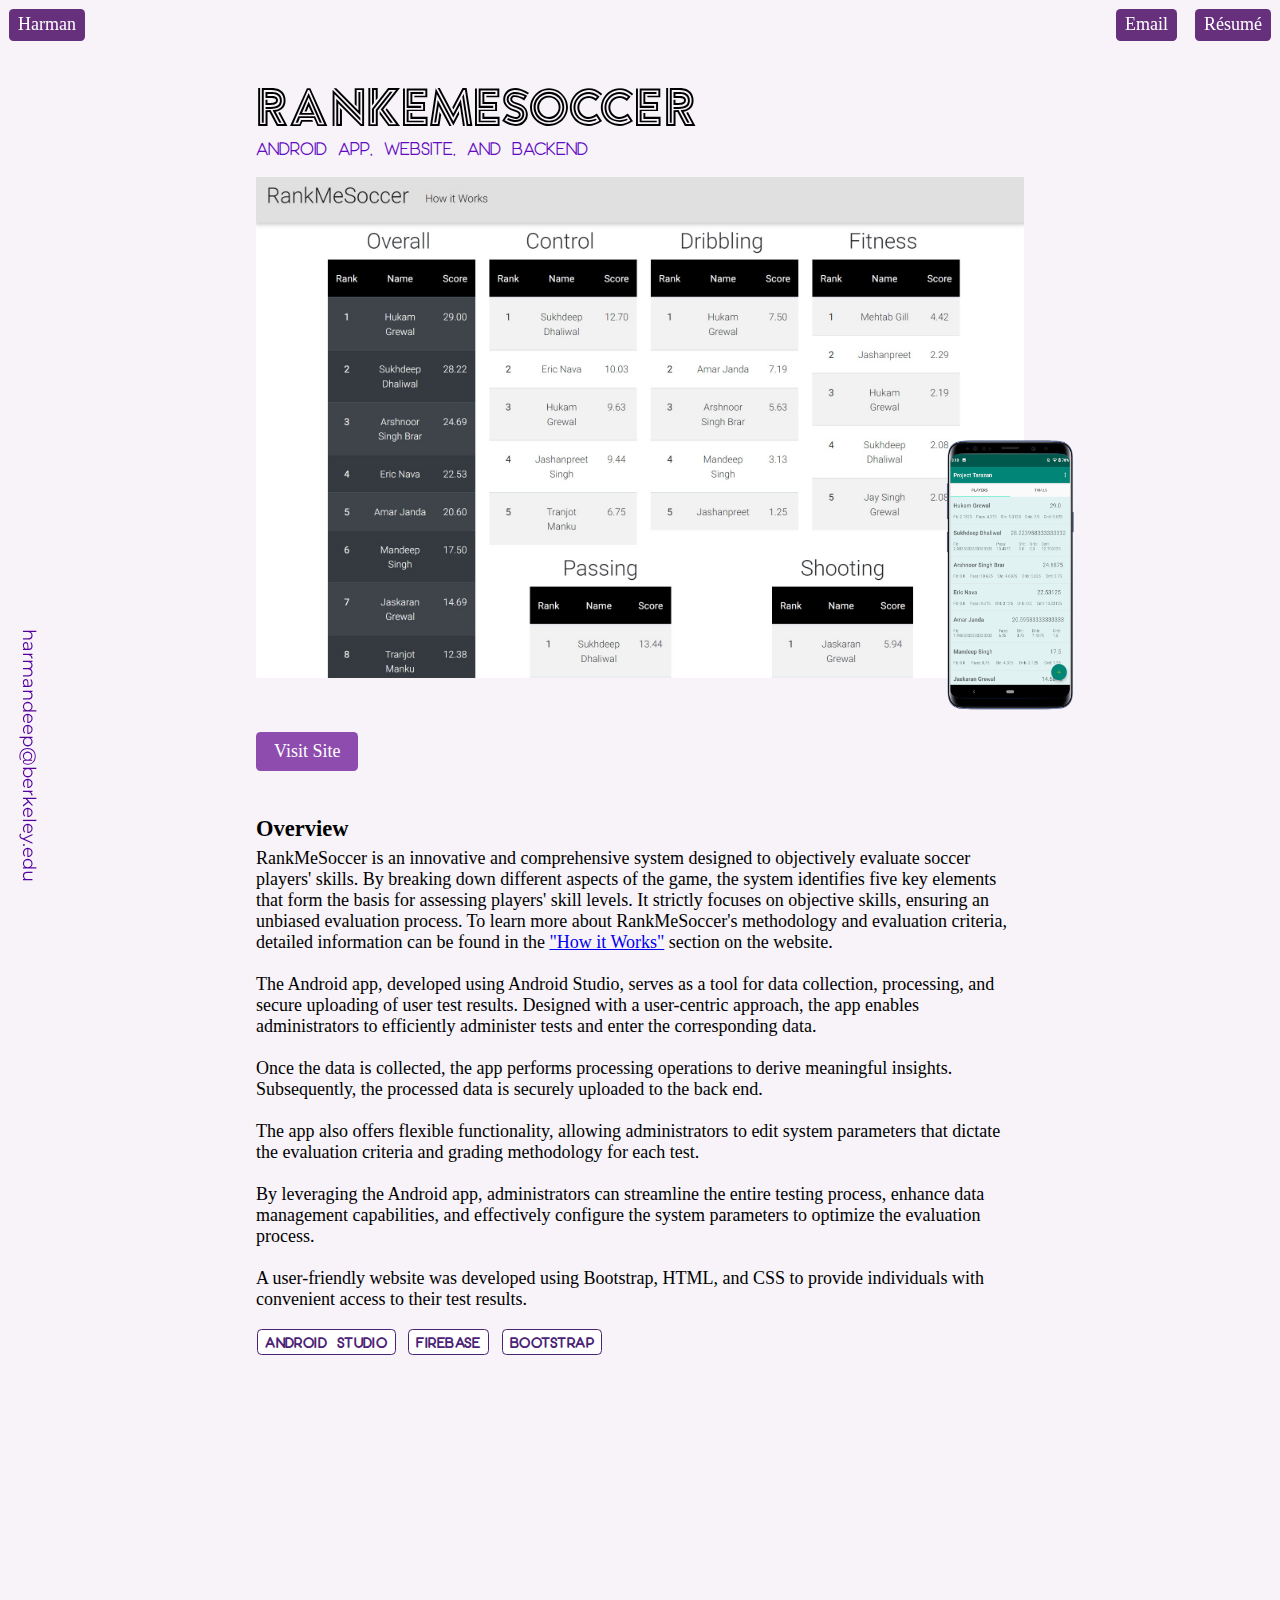
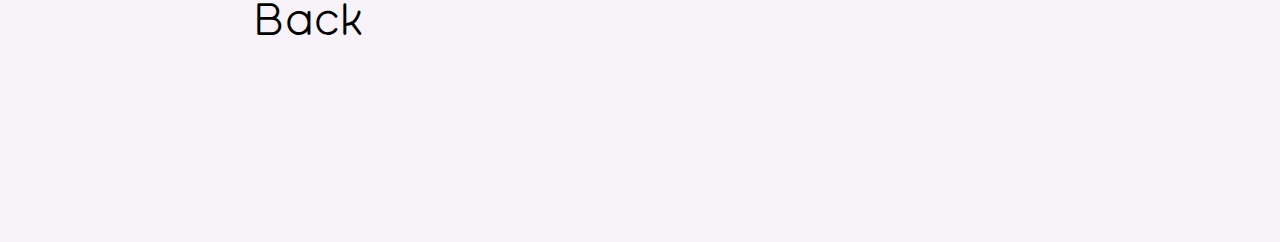
<file: rankmesoccer.html>
<html lang="en">

<head>
    <meta charset="UTF-8">
    <meta http-equiv="X-UA-Compatible" content="IE=edge">
    <meta name="viewport" content="width=device-width, initial-scale=1.0">
    <title>RankMeSoccer</title>
    <link rel="preconnect" href="https://fonts.googleapis.com">
    <link rel="preconnect" href="https://fonts.gstatic.com" crossorigin>
    <link href="https://fonts.googleapis.com/css2?family=Lato&family=Montserrat&display=swap" rel="stylesheet">
    
    <link rel="apple-touch-icon" sizes="180x180" href="[data-uri]">
    <link rel="icon" type="image/png" sizes="32x32" href="[data-uri]">
    <link rel="icon" type="image/png" sizes="16x16" href="[data-uri]">
    <link rel="manifest" href="[data-uri]">

  <script type="module" crossorigin src="/assets/modulepreload-polyfill.c7c6310f.js"></script>
  <script type="module" crossorigin src="/assets/project.d0f48518.js"></script>
  <link rel="stylesheet" href="/assets/project.1b3b463b.css">
</head>

<body>
    <a href="mailto: harmandeep@berkeley.edu">
        <p id="emailDisplay" class="emailDisplay">harmandeep@berkeley.edu</p>
    </a>
    <nav id="navbar">
        <a href="#" onclick="window.close();return false;" class="backButton">
            Harman
        </a>

        <a href="mailto: harmandeep@berkeley.edu">
            Email
        </a>
        <a target="_blank" href="./HarmanResume.pdf">
            Résumé
        </a>
    </nav>
    <section>


        <div class="marginContainer">
            <div class="container">
                <div class="projectInfoContainer">
                    <div class="onScroll">
                        <p class="projectMainTitle">
                            RankeMeSoccer
                        </p>
                        <p class="projectSubTitle">
                            Android App, WebSite, and BackEnd
                        </p>
                    </div>

                    <div class="onScroll projectImageContainer">
                        <img id="StanzaZero" class="picture1 " src="/assets/RankMeSoccerHomePage.fb909a5b.jpg">
                        <img id="StanzaZeroOne" class="picture2 " src="/assets/InPhoneRankMeSoccerHomePage.e917f8da.png">
                    </div>


                    <div class="onScroll">
                        <a target="_blank" href="https://rankmesoccer.web.app/">
                            <button class="mybutton">
                                Visit Site
                            </button>
                        </a>
                        <p class="subHeader">
                            Overview
                        </p>
                        <p class="projectSumarry">

                            RankMeSoccer is an innovative and comprehensive system designed to objectively evaluate
                            soccer players' skills. By breaking down different aspects of the game, the system
                            identifies five key elements that form the basis for assessing players' skill levels.
                            It strictly focuses on objective skills, ensuring an unbiased evaluation process.
                            To learn more about RankMeSoccer's methodology and evaluation criteria, detailed information
                            can be found in the
                            <a target="_blank" href="https://rankmesoccer.web.app/HowItWorks.html">"How it Works"</a>
                            section on the website.
                            <br>
                            <br>
                            The Android app, developed using Android Studio, serves as a tool for data
                            collection, processing, and secure uploading of user test results. Designed with a
                            user-centric approach, the app enables administrators to efficiently administer tests and
                            enter the corresponding data.
                            <br>
                            <br>
                            Once the data is collected, the app performs processing operations to derive
                            meaningful insights. Subsequently, the processed data is securely uploaded to the back end.
                            <br>
                            <br>
                            The app also offers flexible functionality, allowing administrators to edit system
                            parameters that dictate the evaluation criteria and grading methodology for each
                            test.
                            <br>
                            <br>
                            By leveraging the Android app, administrators can streamline the entire testing process,
                            enhance data management capabilities, and effectively configure the system parameters to
                            optimize the evaluation process.
                            <br>
                            <br>

                            A user-friendly website was developed using Bootstrap, HTML, and CSS to provide individuals
                            with convenient access to their test results.


                        </p>
                    </div>
                    <div class="onScroll techStackContainer">
                        <p class="techListItem">
                            Android Studio
                        </p>
                        <p class="techListItem">
                            Firebase
                        </p>
                        <p class="techListItem">
                            BootStrap
                        </p>


                    </div>


                    <div class="bottomPage">
                        <a class="backButtonBottom">Back</a>
                    </div>
                </div>
            </div>
        </div>

    </section>






    

</body>

</html>
</file>
<file: assets/project.1b3b463b.css>
@font-face{font-family:Argon;src:url(/assets/Argon.0c536f93.otf)}@font-face{font-family:Moon;src:url(/assets/Moon.cfb0b36b.otf)}@font-face{font-family:MoonBold;src:url(/assets/MoonBold.dd30b068.otf)}html{scroll-behavior:smooth;font-size:62.5%;background:#f7f3f9;-webkit-font-smoothing:antialiased;-moz-osx-font-smoothing:grayscale;text-rendering:optimizeLegibility}@media only screen and (max-width: 1400px){html{font-size:56.25%}}@media only screen and (max-width: 900px){html{font-size:50%}}@media only screen and (max-width: 600px){html{font-size:43.75%}}@media only screen and (max-width: 300px){html{font-size:33.75%}}@media only screen and (min-width: 1800px){html{font-size:75%}}*{margin:0rem;padding:0rem;box-sizing:border-box;font-family:Quattrocento Sans}nav{width:100%;display:flex;align-content:center;justify-content:flex-end;flex-direction:row;position:fixed;top:0;z-index:3;transition:top .3s}nav a{text-decoration:none;color:inherit;color:#fff;margin:1rem;font-size:2rem;padding:.6rem 1rem;border-radius:.5rem;background-color:#440360cf;position:relative;z-index:3;cursor:pointer}.backButton{margin-right:auto}.marginContainer{width:100%;display:flex;margin-top:8rem;justify-content:center}.container{min-height:100vh;width:60%;max-width:800px}@media only screen and (max-width: 600px){.container{width:90%}}.heroPic{width:100%}.projectMainTitle{font-size:6rem;font-family:Argon,Lato}@media only screen and (max-width: 1400px){.projectMainTitle{font-size:6rem}}@media only screen and (max-width: 600px){.projectMainTitle{font-size:4rem}}.projectSubTitle{font-size:2rem;color:#620bc1;font-family:Moon,Montserrat,sans-serif;text-transform:uppercase}@media only screen and (max-width: 1400px){.projectSubTitle{font-size:2rem}}.projectImageContainer{position:relative;display:flex;justify-content:center;width:100%;margin-top:2rem;margin-bottom:5rem;z-index:2}@media only screen and (max-width: 600px){.projectImageContainer{width:100%;align-items:flex-start}}.picture1{width:100%;border-radius:.1rem;z-index:1}@media only screen and (max-width: 600px){.picture1{width:80%}}.picture2{width:20%;z-index:2;position:absolute;right:-7rem;bottom:-4rem}@media only screen and (max-width: 600px){.picture2{bottom:0rem;right:1rem;top:15rem;width:15%}}.projectSumarry{font-size:2rem;margin-bottom:1rem}@media only screen and (max-width: 600px){.projectSumarry{font-size:1.8rem}}.techListItem{font-size:1.7rem;font-family:MoonBold;border:.1rem solid #4b2376;background:rgba(255,255,255,.9490196078);text-transform:uppercase;color:#4b2376;letter-spacing:.05rem;margin:.1rem;padding:.3rem .8rem .4rem;border-radius:.5rem}@media only screen and (max-width: 600px){.techListItem{backdrop-filter:none}}.androidButt{height:4.7rem;margin-left:0rem;margin-right:1rem;margin-top:1rem;border:none;opacity:1;cursor:pointer}.androidButt:hover{opacity:.8}.apple{height:4.7rem;margin-left:0rem;margin-top:1rem;border:none;opacity:1;cursor:pointer}.apple:hover{opacity:.8}.projectButtonContainer{display:flex;flex-wrap:wrap;flex-direction:row;width:100%;font-size:2.5rem;margin-bottom:2rem}.header{font-size:3.5rem;color:#000;border-bottom:.2rem solid black;font-weight:500}.subHeader{font-size:2.5rem;margin-bottom:.7rem;font-weight:600}.techStackContainer{display:flex;flex-direction:row;align-items:center;width:100%;flex-wrap:wrap;gap:1.2rem 1.2rem;margin-bottom:4rem;margin-top:2rem}.featureList{list-style-position:inside;font-size:1.8rem;margin-bottom:2rem}video{pointer-events:none;margin:2rem 0rem}.phoneVideo{margin:auto;width:40%}@media only screen and (max-width: 600px){.phoneVideo{width:80%}}.picture{width:20%}.center{display:flex;justify-content:center;align-items:center;margin:2rem 0rem}.bottomPage{height:50vh;display:flex;justify-content:space-between;align-items:center}.backButtonBottom{font-size:5rem;text-decoration:none;color:inherit;cursor:pointer;font-family:Moon;letter-spacing:3}.myButton{background-color:#8d4cae;border:none;opacity:1;border-radius:.5rem;color:#fff;padding:1rem 2rem;text-align:center;text-decoration:none;display:inline-block;font-size:2rem;margin:1rem 0rem 5rem;cursor:pointer;transition:background-color .2s}.myButton:hover{background-color:#733e8e}.myButton:active{background-color:#481c5f}.puff-in-center{-webkit-animation:puff-in-center .7s linear both;animation:puff-in-center .7s linear both}@-webkit-keyframes puff-in-center{0%{-webkit-transform:rotateX(-100deg);transform:rotateX(-100deg);-webkit-transform-origin:top;transform-origin:top;opacity:0}to{-webkit-transform:rotateX(0deg);transform:rotateX(0);-webkit-transform-origin:top;transform-origin:top;opacity:1}}@keyframes puff-in-center{0%{-webkit-transform:rotateX(-100deg);transform:rotateX(-100deg);-webkit-transform-origin:top;transform-origin:top;opacity:0}to{-webkit-transform:rotateX(0deg);transform:rotateX(0);-webkit-transform-origin:top;transform-origin:top;opacity:1}}.android{display:block;width:150px;border:none;opacity:1;border-radius:.5rem;font-size:2rem;cursor:pointer;margin-left:-1.5rem}.android:hover{opacity:.8}.emailDisplay{position:fixed;opacity:1;bottom:2rem;left:2rem;font-size:2rem;color:#55009b;font-family:Montserrat;writing-mode:vertical-rl;cursor:pointer}@media only screen and (max-width: 600px){.emailDisplay{display:none}}
</file>
